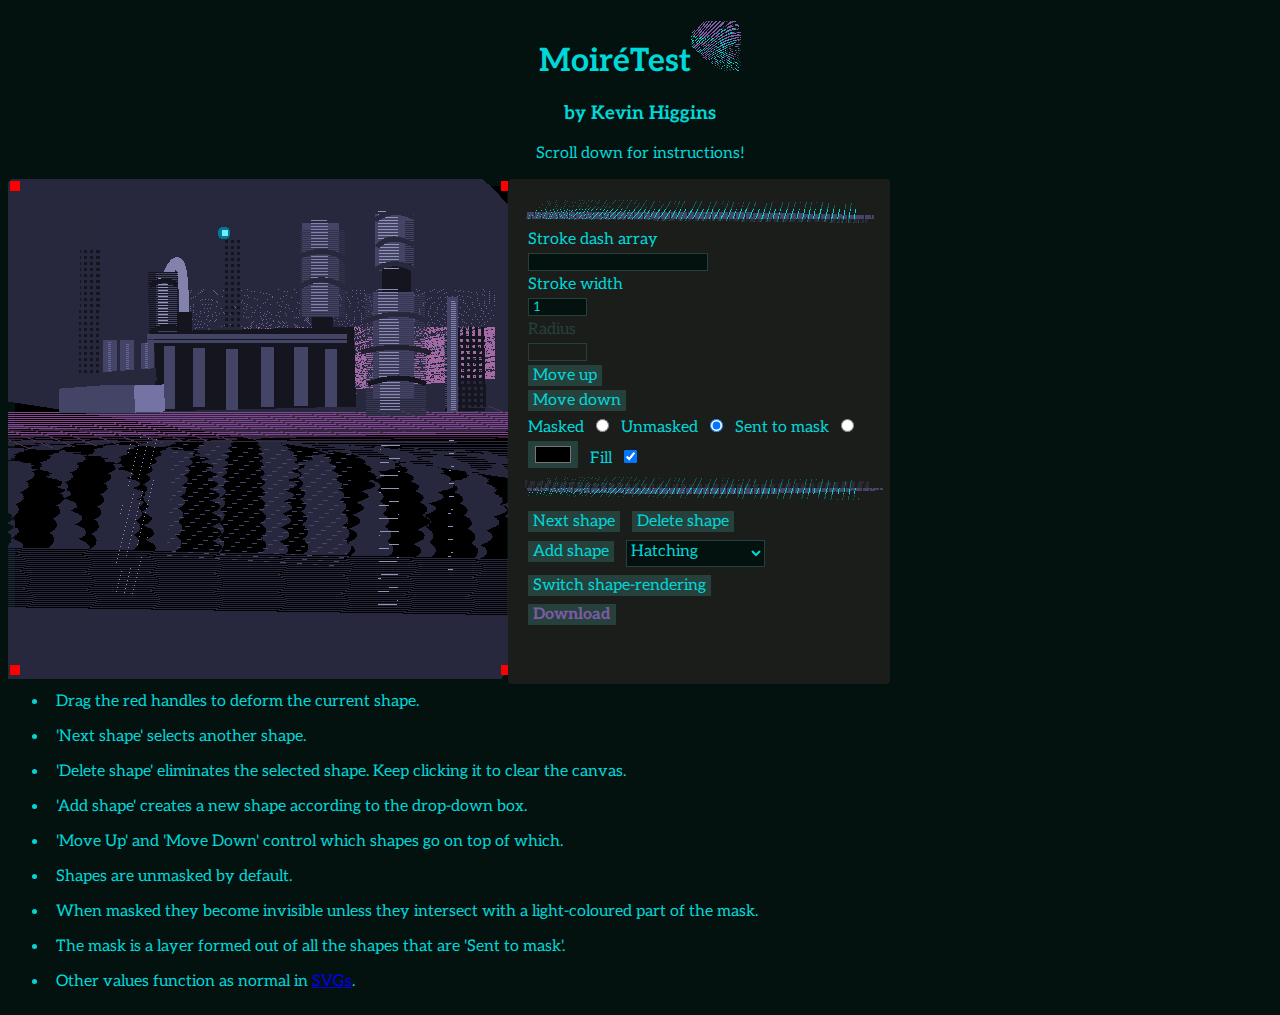
<file: index.html>
<!DOCTYPE HTML>
<head>
	<meta charset="utf-8">
	<title>Hard-pixel SVG</title>
	<link href="https://fonts.googleapis.com/css?family=Aleo:300&display=swap" rel="stylesheet" />
	<link rel="stylesheet" href="css/styles.css" type="text/css" />
	<style></style>
</head>
<body>
	<header>
		<h1>MoiréTest<img style="display: inline;" src="./svg/bullet.svg" /></h1>
		<h3>by Kevin Higgins</h3>
	</header>
	<main class="main-block">
		<p class="pointer">Scroll down for instructions!</p>
		<div class="panels">
			<div class="svg-panel"><svg xmlns="http://www.w3.org/2000/svg"></svg>
			</div>
			<div class="control-panel">
				<!--<h4>Edit selected shape</h4>-->
				<img src="./svg/top.svg" />
				<label for="dash-array-field">Stroke dash array</label>

				<input type="text" value="1,1" id="dash-array-field" /><label for="stroke-width-field">Stroke width</label><input type="number" placeholder="1" max="500" min="0" value="40" id="stroke-width-field" />
				<label id="radius-label" for="radius-field">Radius</label><input id="radius-field" type="number" placeholder="1" max="500" min="0" value="" />
				<input class="moire-button" type="button" value="Move up" id="move-up-button" />
				<input class="moire-button" type="button" value="Move down" id="move-down-button" />
				<label for="masked-button">Masked</label>
				<input class="moire-button-inline" type="radio" name="mask-options" value="masked" id="masked-button" />
				<label for="unmasked-button">Unmasked</label>

				<input class="moire-button-inline" type="radio" name="mask-options" value="unmasked"id="unmasked-button" />
				<label for="sent-to-mask-button">Sent to mask</label>
				<input class="moire-button-inline" type="radio" name="mask-options" value="sent" id="sent-to-mask-button" />

				<input class="moire-button-inline" type="color" value="#ffffff" id="col-button" />
				<label for="fill-button">Fill</label>
				<input class="moire-button-inline" type="checkbox" name="fill" value="filled" id="fill-button" />
				<br>
				<img src="./svg/bot.svg" />

				<input class="moire-button-inline" type="button" value="Next shape" id="next-button" />
				<input class="moire-button-inline" type="button" value="Delete shape" id="delete-button" /><br />	
				
				<input class="moire-button-inline" type="button" value="Add shape" id="add-shape-button" />

				<select id="add-shape-menu" value=" "><option>Hatching</option><option>Rectangle</option><option>Circle</option><option>Quadratic curve</option></select>

				<input class="moire-button" type="button" value="Switch shape-rendering" id="render-button" />
				<input class="moire-button-download" type="button" value="Download" id="dl-button" />
				<a id="concealed-dl-link">Download SVG</a> <!--technique from boomcreeper11 on SO-->
			</div>
			<div class="instructions">
			<ul>
			<li>Drag the red handles to deform the current shape.</li><li>'Next shape' selects another shape.</li><li>'Delete shape' eliminates the selected shape. Keep clicking it to clear the canvas.</li><li>'Add shape' creates a new shape according to the drop-down box.<li>'Move Up' and 'Move Down' control which shapes go on top of which.</li><li>Shapes are unmasked by default.<li> When masked they become invisible unless they intersect with a light-coloured part of the mask.</li><li>The mask is a layer formed out of all the shapes that are 'Sent to mask'.</li><li>Other values function as normal in <a href="https://www.w3schools.com/graphics/svg_intro.asp">SVGs</a>.</li>
		</ul></div>
			
		</div>
	</main>
	<script src="js/moiretest.js">
	</script>
		
</body>
</file>
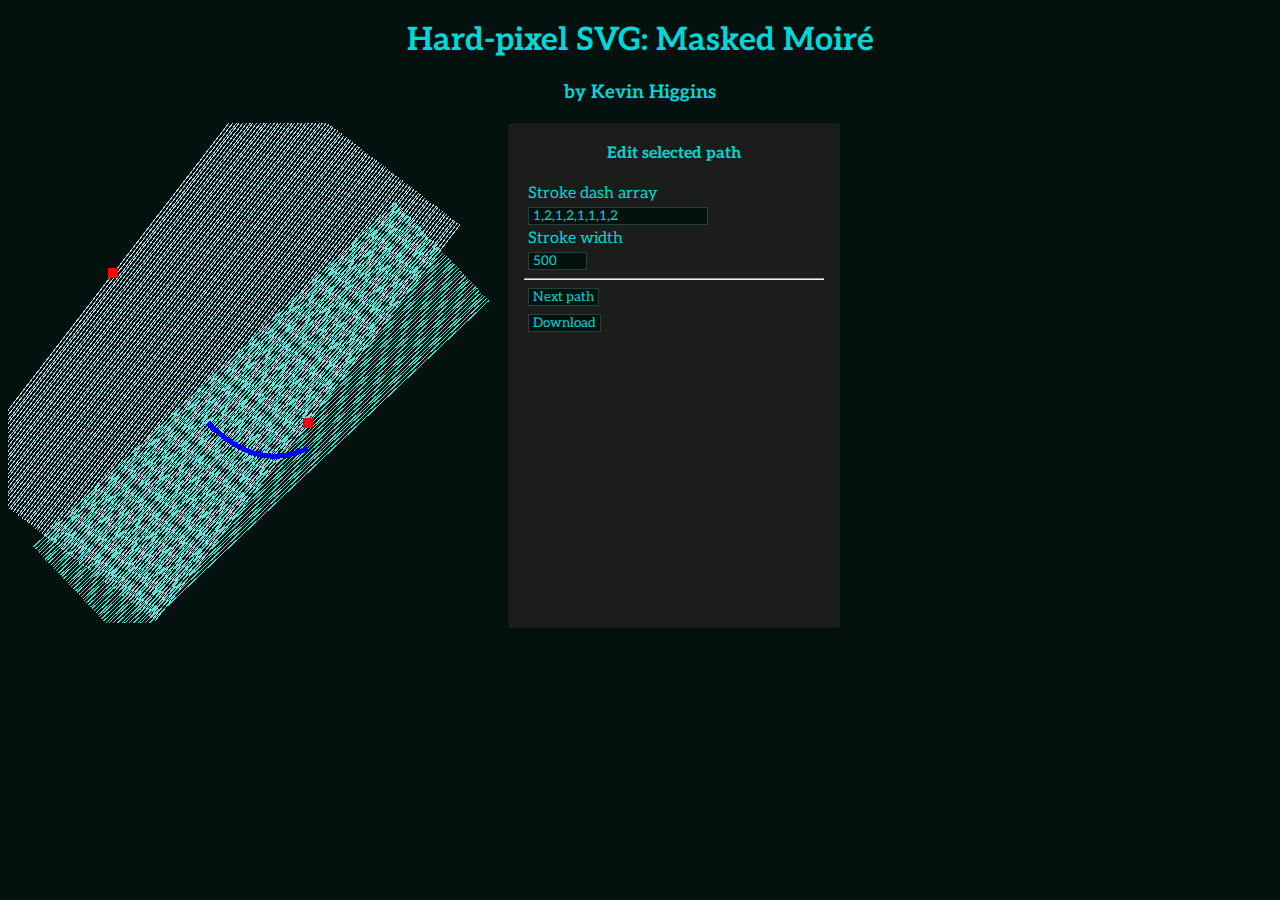
<file: bezier.html>
<!DOCTYPE HTML>
<head>
	<meta charset="utf-8">
	<title>Hard-pixel SVG</title>
	<link href="https://fonts.googleapis.com/css?family=Aleo:300&display=swap" rel="stylesheet" />
	<link rel="stylesheet" href="css/styles.css" type="text/css" />
	<style></style>
</head>
<body>
	<header>
		<h1>Hard-pixel SVG: Masked Moiré</h1>
		<h3>by Kevin Higgins</h3>
	</header>
	<main class="main-block">
		<a id="concealed-dl-link">Download SVG</a> <!--technique from boomcreeper11 on SO-->
		<div class="panels">
			<div class="svg-panel">
				<svg xmlns="http://www.w3.org/2000/svg" id="vector" viewBox="0 0 500 500" height="500" width="500" shape-rendering="crispEdges">

					<line stroke="lightblue" stroke-dasharray="1,2,1,2,1,1,1,2" x1="300" y1="300" stroke-width="500" mask="url(#mask1" x2="105" y2="150"></line><line stroke="turquoise" stroke-dasharray="1,2,1,2,1,1,1,2" x1="300" y1="350" stroke-width="500" mask="url(#mask1" x2="205" y2="250"></line>
					<path d="M 200 300 q 50 50 100 25" stroke="blue" stroke-width="5" fill="none"/>
				</svg>
			</div>

			<div class="control-panel">
				<h4>Edit selected path</h4><label for="dash-array-field">Stroke dash array</label>
				<input type="text" value="1,1" id="dash-array-field" /><label for="stroke-width-field">Stroke width</label><input type="number" placeholder="1" max="500" min="0" value="40" id="stroke-width-field" />
				<hr />

				<input type="button" value="Next path" id="reset-button"></input>
				<input type="button" value="Download" id="dl-button"></input>
			</div>
			
		</div>
	</main>
	<script>
		document.querySelector('#reset-button').addEventListener("click", switchEl);
		document.querySelector('#dl-button').addEventListener("click", downloadSvg);
		document.querySelector('#dash-array-field').addEventListener("input", function() { changeDashArray(this.value) });
		document.querySelector('#stroke-width-field').addEventListener("change", function() { changeStrokeWidth(this.value) });

		var handleSize = 10;
		var svgObject = document.getElementById('vector');
		function downloadSvg() {
			for (i = 0; i < handles.length; i++) {
				svgObject.removeChild(document.querySelector('#handle' + i));
			}
			var svgArray = [];
			svgText = '<svg xmlns="http://www.w3.org/2000/svg" id="vector" viewBox="0 0 500 500" height="500" width="500" shape-rendering="crispEdges">';
			svgText += svgObject.innerHTML + '</svg>';
			svgArray[0] = svgText;
			var blob = new Blob(svgArray, {type: 'text/html'});
			var link = document.querySelector('#concealed-dl-link');
			link.style.display = 'inline';
			link.href = URL.createObjectURL(blob);
			link.download = new Date().toLocaleString() + '.svg';
			resetHandles(shapes[selectedShape]);
		}
		var handles = [];
		var shapes = []; //conceptually inconsistently, this will hold actual line elements (until we generalise to shapes) rather than, as handles does, coords for elements
		var selectedHandle = -1;
		var selectedShape = 0; // there'll always be a shapes selected; start with first member of array selected
		function switchEl(e) {
			for (i = 0; i < handles.length; i++) {
				svgObject.removeChild(document.querySelector('#handle' + i));
			}
			if (selectedShape  < shapes.length - 1) { selectedShape++; } else { selectedShape = 0; }
			resetHandles(shapes[selectedShape]);
			console.log("Shape no.", selectedShape);
			setControls();
		}
		function changeStrokeWidth(val) {
			shapes[selectedShape].setAttributeNS(null, 'stroke-width', val);
		}
		function changeDashArray(val) {
			shapes[selectedShape].setAttributeNS(null, 'stroke-dasharray', val);
		}
		function manifestHandle(x, y) {
			console.log("make");
			var newHandle = document.createElementNS('http://www.w3.org/2000/svg', 'rect');
			newHandle.setAttributeNS(null, 'x', x - handleSize / 2); //handle is around centre point
			newHandle.setAttributeNS(null, 'y', y - handleSize / 2);
			newHandle.setAttributeNS(null, 'width', handleSize);
			newHandle.setAttributeNS(null, 'height', handleSize);
			newHandle.setAttributeNS(null, 'fill', 'red');
			newHandle.setAttributeNS(null, 'class', 'draggable');
			newHandle.setAttributeNS(null, 'id', 'handle' + i);
			newHandle.addEventListener("mousedown", startDragging);
			document.addEventListener("mousemove", drag);
			newHandle.addEventListener("mouseup", endDragging);
			svgObject.appendChild(newHandle);
		}
		function getID(handle) {
			return handle.getAttributeNS(null, 'id').charAt(6);
		}
		function startDragging(e) {
			thisHandle = e.currentTarget;
			selectedHandle = getID(thisHandle);
			grabX = e.offsetX - handles[selectedHandle][0];
			grabY = e.offsetY - handles[selectedHandle][1];
			console.log('Graby' + grabX);
			console.log('Graby' + grabY);
			console.log((handles[selectedHandle][0]) + ' ' + (handles[selectedHandle][1])); 
		}
		function drag(e) {
			if (selectedHandle >= 0) { //drawing the lines is making it hard to mouseup
				newX = e.offsetX - grabX;
				newY = e.offsetY - grabY;
				handles[selectedHandle][0] = newX;
				handles[selectedHandle][1] = newY;
				console.log((handles[selectedHandle][0]) + ' ' + (handles[selectedHandle][1])); 
				handle = document.querySelector('#handle' + selectedHandle);
				handle.setAttributeNS(null, 'x', newX - handleSize / 2); //this should be a method that handles it in one place
				handle.setAttributeNS(null, 'y', newY - handleSize / 2);
				updateShape(shapes[selectedShape], handles[selectedHandle][0], handles[selectedHandle][1], selectedHandle); // on the way to generalising it
				redrawHandles(); // so they'll be displayed on top - quick and dirty fix
			}
		}
		function endDragging(e) {
			selectedHandle = -1;

		}
		function redrawHandles() {
			for (i = 0; i < handles.length; i++) {
				handle = document.querySelector('#handle' + i);
				svgObject.removeChild(handle);
				svgObject.appendChild(handle); //quick fix of order of displaying
			}
		}
		function updateShape(shape, handleX, handleY, handleId) {
			stroke = shape.getAttributeNS(null, 'stroke');
			svgObject.removeChild(shape);
			if (handleId== 0){
			
				shape.setAttributeNS(null, 'x1', handleX);
				shape.setAttributeNS(null, 'y1', handleY);
			}
			else {
				shape.setAttributeNS(null, 'x2',handleX);

				shape.setAttributeNS(null, 'y2', handleY);
			}
			//shape.setAttributeNS(null, 'stroke-width', 500);
			shape.setAttributeNS(null, 'stroke', stroke);
			//shape.setAttributeNS(null, 'stroke-dasharray', '1,2,1,2,1,1,1,2');
			shape.setAttributeNS(null, 'mask', 'url(#mask1');
			svgObject.appendChild(shape);

		}
		function parseShapeData(el) {	// a basic version of what's to come - assume shapes only have an M and a q command, in that order

		}
		function resetHandles(el) { // pass which element you want to handles to control
			console.log(document.querySelector('#handle' + selectedHandle));
			//if (document.querySelector('#handle' + selectedHandle) !== null) { document.removeChild(document.querySelector('#handle' + selectedHandle)); console.log("g"); }
			console.log("reset");
			handles = [];
			for (i = 0; i < 2; i++) {
				pair = [el.getAttributeNS(null, 'x' + (i + 1)), el.getAttributeNS(null, 'y' + (i + 1))];
				handles[i] = pair;
			}
				for (i = 0; i < handles.length; i++) {
					manifestHandle(handles[i][0], handles[i][1]);
				}
		}
		function setControls() {
			console.log("Switching vals");
			document.querySelector('#dash-array-field').value = shapes[selectedShape].getAttributeNS(null, 'stroke-dasharray');
			document.querySelector('#stroke-width-field').value = shapes[selectedShape].getAttributeNS(null, 'stroke-width');
		}
		/*
		for (i = 0; i < 2; i++) {
			var barLine = document.createElementNS('http://www.w3.org/2000/svg', 'line');

			if (i == 1) barLine.setAttributeNS(null, 'stroke', 'turquoise');//'url(#grad2)');
			if (i == 0) barLine.setAttributeNS(null, 'stroke', 'lightblue'); //'url(#grad1)');
			barLine.setAttributeNS(null, 'stroke-dasharray', '1,2,1,2,1,1,1,2');
			shapes[i] = barLine;

			svgObject.appendChild(shapes[i]);
			updateShape(shapes[i], 300, 300 + (i * 50), 0);
			updateShape(shapes[i], 105 + (i * 100), 150 + i * 100, 1);
		}
		*/
		var loadedElements = svgObject.children;
		if (loadedElements.length == 0) {
			console.log("No SVG elements loaded.");
			window.alert("No SVG elements loaded. Stopping script.")
			debugger;
		}
		var j = 0;
		for (i = 0; i < loadedElements.length; i++) {
			if (loadedElements[i].nodeName == 'rect' | loadedElements[i].nodeName == 'line' | loadedElements[i].nodeName == 'path') {
				shapes[j] = loadedElements[i];
				j++;
			}
		}
		console.log(shapes.length, 'elements loaded!');
		setControls();
		resetHandles(shapes[selectedShape]);

	</script>
		
</body>
</file>
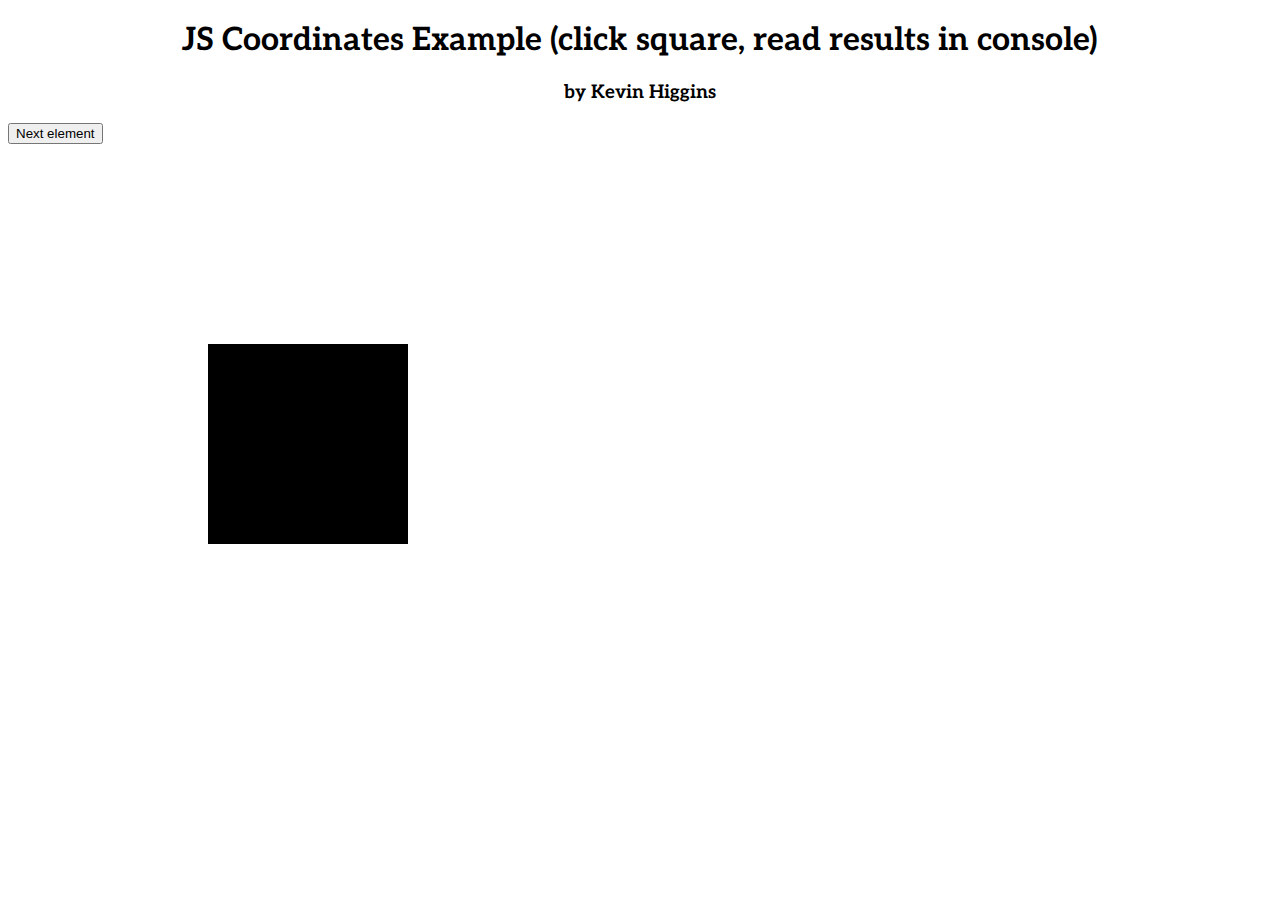
<file: coords-js-svg.html>
<!DOCTYPE HTML>
<head>
	<meta charset="utf-8">
	<title>Moire Test</title>
	<link href="https://fonts.googleapis.com/css?family=Aleo:300&display=swap" rel="stylesheet">
	<style>body {font-family: 'Aleo', serif;} h1 {text-align: center;}h3 {text-align: center;} #circle{filter: brightness(0.5) sepia(1) hue-rotate(-70deg) saturate(5);;}</style>
</head>
<body>
	<h1>JS Coordinates Example (click square, read results in console)</h1>
	<h3>by Kevin Higgins</h3>
	<input type="button" value="Next element" id="next-button"></input>
	<section>
		<svg xmlns="http://www.w3.org/2000/svg" id="vector" viewBox="0 0 400 400" height="400" width="400" shape-rendering="crispEdges">
			<defs>
			</defs>
			
			
		</svg>
	</section>
	<script>
		var r = document.createElementNS('http://www.w3.org/2000/svg', 'rect');
		r.setAttributeNS(null, 'x', 200);
		r.setAttributeNS(null, 'y', 200);
		r.setAttributeNS(null, 'width', 200);
		r.setAttributeNS(null, 'height', 200);
		r.setAttributeNS(null, 'fill', 'black');
		r.setAttributeNS(null, 'stroke', 'black');
		r.addEventListener('mouseup', showCoords);
		svg = document.getElementById('vector');
		svg.appendChild(r);
		function showCoords(e) {
			t = e.currentTarget;
			console.clear();
			console.log('getBoundingClientRect of rect', t.getBoundingClientRect().left, t.getBoundingClientRect().top);
			console.log('getBoundingClientRect of svg', svg.getBoundingClientRect().left, svg.getBoundingClientRect().top);
			console.log('client', e.clientX, e.clientY);
			console.log('page', e.pageX, e.pageY);
			console.log('offset', e.offsetX, e.offsetY);
			console.log('screen', e.screenX, e.screenY);
		}
		/*
		document.querySelector('#next-button').addEventListener("click", switchHandles);
		var svgObject = document.getElementById('vector');
		var handles = [];
		var selectedHandle = -1;
		var paths; // name is provisional - I mean named shapes, paths and lines - TO DO figure out whether shapes for masks are in here
		var selectedPath = 0; // for now we'll always have a path selected, so start on the one at the bottom of the array (this assumes there is one)
		var svgX = svgObject.getBoundingClientRect().left;
		var svgY = svgObject.getBoundingClientRect().top;
		console.log('Y' + svgY);
		var grabX;
		var grabY;
		function switchHandles() { // to select next element (cycle through array of elements), that is, show its handles

		}
		function manifestHandle(x, y) {
			console.log("make");
			size = 10;
			var newHandle = document.createElementNS('http://www.w3.org/2000/svg', 'rect');
			newHandle.setAttributeNS(null, 'x', x - size / 2);
			newHandle.setAttributeNS(null, 'y', y - size / 2);
			newHandle.setAttributeNS(null, 'width', size);
			newHandle.setAttributeNS(null, 'height', size);
			newHandle.setAttributeNS(null, 'fill', 'red');
			newHandle.setAttributeNS(null, 'class', 'draggable');
			newHandle.setAttributeNS(null, 'id', 'handle' + i);
			newHandle.addEventListener("mousedown", startDragging);
			document.addEventListener("mousemove", drag);
			newHandle.addEventListener("mouseup", endDragging);
			svgObject.appendChild(newHandle);
		}
		// get document coordinates of the element
		function getCoords(elem) {
		  let box = elem.getBoundingClientRect();

		  return {
		    top: box.top + window.pageYOffset,
		    left: box.left + window.pageXOffset
		  };
		}
		function getID(handle) {
			return handle.getAttributeNS(null, 'id').charAt(6);
		}
		function startDragging(e) {
			thisHandle = e.currentTarget;
			selectedHandle = getID(thisHandle);
			console.log(getCoords(thisHandle).top, getCoords(thisHandle).left);
			handleXOffset = handles[selectedHandle][0] - e.pageX;
			handleYOffset = handles[selectedHandle][1] - e.pageY + svgY;
			console.log(handleXOffset, handleYOffset);
		}
		function drag(e) {
			if (selectedHandle >= 0) { //drawing the lines is making it hard to mouseup
				handle = document.querySelector('#handle' + selectedHandle);
				// move handle
				svgObject.removeChild(barLine);
				if (selectedHandle == 0) {
					//move x1, y1 of line

				}
				else if (selectedHandle == 1) {
					//move x2, y2 of line
				}
				barLine.setAttributeNS(null, 'stroke-width', 500);
				barLine.setAttributeNS(null, 'stroke', 'white');
				barLine.setAttributeNS(null, 'stroke-dasharray', '1,2,1,2,1,1,1,2');
				svgObject.appendChild(barLine);
			}
		}
		function endDragging(e) {
			selectedHandle = -1;

		}
		function resetHandles() {
			console.log("reset");
			handles = [];
			pair = [300, 300];
			handles[0] = pair;
			pair = [200, 300];
			handles[1] = pair;
			for (i = 0; i < handles.length; i++) {
				manifestHandle(handles[i][0], handles[i][1]);
			}
		}
		console.log(svgObject);
		var svgDefs = svgObject.children[0];
		console.log(svgDefs);
		var barLine = document.createElementNS('http://www.w3.org/2000/svg', 'line');
		barLine.setAttributeNS(null, 'x1', '300');
		barLine.setAttributeNS(null, 'y1', '300');
		barLine.setAttributeNS(null, 'x2', '305');

		barLine.setAttributeNS(null, 'y2', '350');
		barLine.setAttributeNS(null, 'stroke-width', 500);
		barLine.setAttributeNS(null, 'stroke', 'white');
		barLine.setAttributeNS(null, 'stroke-dasharray', '1,2,1,2,1,1,1,2');
		//paths[0] = barLine; // later we'll do setup better - just a provisional test path for now
		svgObject.appendChild(barLine);
		resetHandles(); // set them up
console.log('done');
	*/	
	</script>
		
</body>
</file>
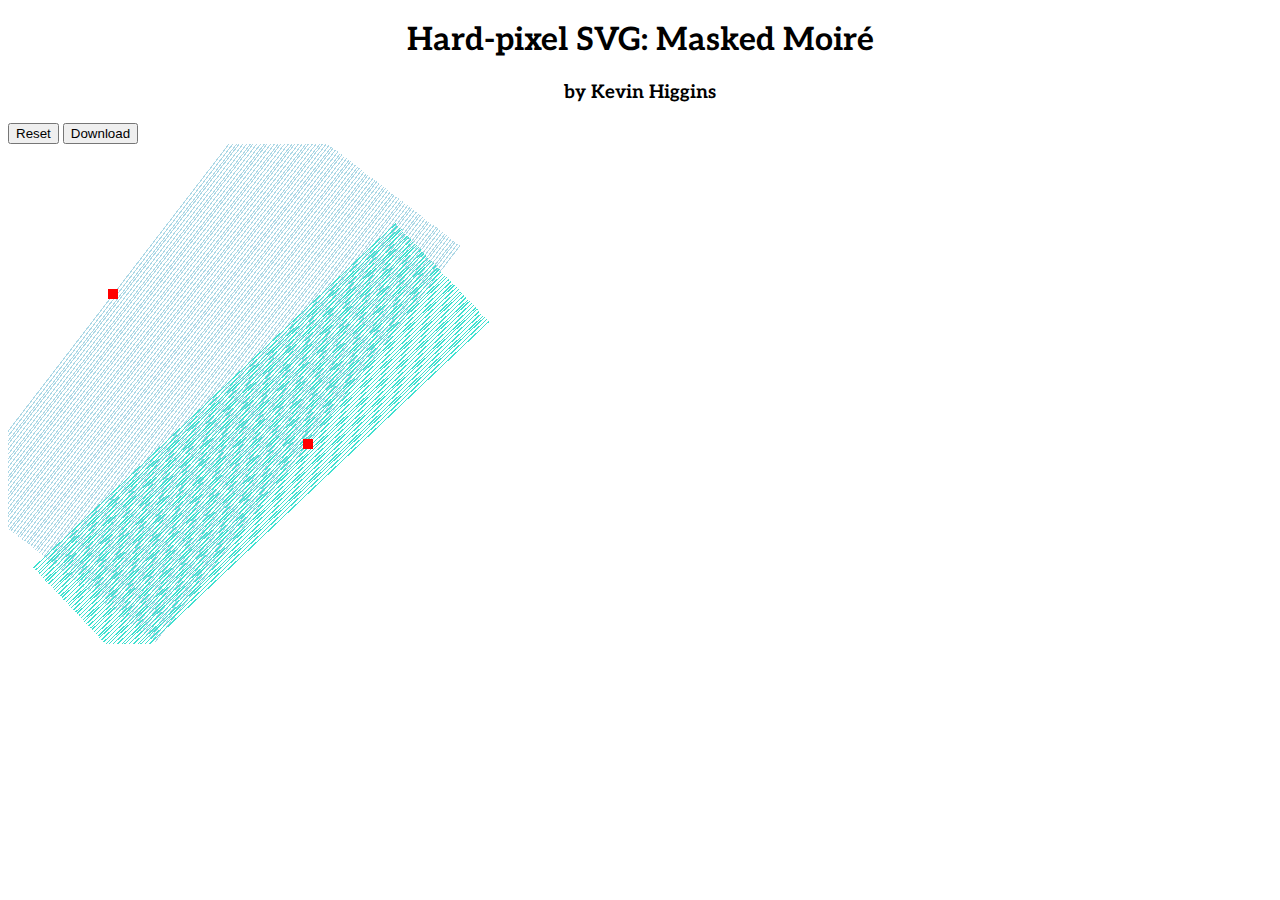
<file: dl.html>
<!DOCTYPE HTML>
<head>
	<meta charset="utf-8">
	<title>Hard-pixel SVG</title>
	<link href="https://fonts.googleapis.com/css?family=Aleo:300&display=swap" rel="stylesheet">
	<style>body {font-family: 'Aleo', serif;} #concealed-dl-link {display: none;} h1 {text-align: center;}h3 {text-align: center;} #circle{filter: brightness(0.5) sepia(1) hue-rotate(-70deg) saturate(5);;}</style>
</head>
<body>
	<h1>Hard-pixel SVG: Masked Moiré</h1>
	<h3>by Kevin Higgins</h3>
	<input type="button" value="Reset" id="reset-button"></input>
	<input type="button" value="Download" id="dl-button"></input>
	<a id="concealed-dl-link">Download SVG</a> <!--technique from boomcreeper11 on SO-->
	<section>
		<svg xmlns="http://www.w3.org/2000/svg" id="vector" viewBox="0 0 500 500" height="500" width="500" shape-rendering="crispEdges">
			<defs>
			</defs>
		</svg>
	</section>
	<script>
		document.querySelector('#reset-button').addEventListener("click", switchEl);
		document.querySelector('#dl-button').addEventListener("click", downloadSvg);

		var handleSize = 10;
		var svgObject = document.getElementById('vector');
		function downloadSvg() {
			for (i = 0; i < handles.length; i++) {
				svgObject.removeChild(document.querySelector('#handle' + i));
			}
			var svgArray = [];
			svgText = '<svg xmlns="http://www.w3.org/2000/svg" id="vector" viewBox="0 0 500 500" height="500" width="500" shape-rendering="crispEdges">';
			svgText += svgObject.innerHTML + '</svg>';
			svgArray[0] = svgText;
			var blob = new Blob(svgArray, {type: 'text/html'});
			var link = document.querySelector('#concealed-dl-link');
			link.style.display = 'inline';
			link.href = URL.createObjectURL(blob);
			link.download = new Date().toLocaleString() + '.svg';
			resetHandles(paths[selectedPath]);
		}
		var handles = [];
		var paths = []; //conceptually inconsistently, this will hold actual line elements (until we generalise to paths) rather than, as handles does, coords for elements
		var selectedHandle = -1;
		var selectedPath = 0; // there'll always be a path selected; start with first member of array selected
		function switchEl(e) {
			for (i = 0; i < handles.length; i++) {
				svgObject.removeChild(document.querySelector('#handle' + i));
			}
			if (selectedPath  < paths.length - 1) { selectedPath++; } else { selectedPath = 0; }
			resetHandles(paths[selectedPath]);
		}
		function manifestHandle(x, y) {
			console.log("make");
			var newHandle = document.createElementNS('http://www.w3.org/2000/svg', 'rect');
			newHandle.setAttributeNS(null, 'x', x - handleSize / 2); //handle is around centre point
			newHandle.setAttributeNS(null, 'y', y - handleSize / 2);
			newHandle.setAttributeNS(null, 'width', handleSize);
			newHandle.setAttributeNS(null, 'height', handleSize);
			newHandle.setAttributeNS(null, 'fill', 'red');
			newHandle.setAttributeNS(null, 'class', 'draggable');
			newHandle.setAttributeNS(null, 'id', 'handle' + i);
			newHandle.addEventListener("mousedown", startDragging);
			document.addEventListener("mousemove", drag);
			newHandle.addEventListener("mouseup", endDragging);
			svgObject.appendChild(newHandle);
		}
		function getID(handle) {
			return handle.getAttributeNS(null, 'id').charAt(6);
		}
		function startDragging(e) {
			thisHandle = e.currentTarget;
			selectedHandle = getID(thisHandle);
			grabX = e.offsetX - handles[selectedHandle][0];
			grabY = e.offsetY - handles[selectedHandle][1];
			console.log('Graby' + grabX);
			console.log('Graby' + grabY);
			console.log((handles[selectedHandle][0]) + ' ' + (handles[selectedHandle][1])); 
		}
		function drag(e) {
			if (selectedHandle >= 0) { //drawing the lines is making it hard to mouseup
				newX = e.offsetX - grabX;
				newY = e.offsetY - grabY;
				handles[selectedHandle][0] = newX;
				handles[selectedHandle][1] = newY;
				console.log((handles[selectedHandle][0]) + ' ' + (handles[selectedHandle][1])); 
				handle = document.querySelector('#handle' + selectedHandle);
				handle.setAttributeNS(null, 'x', newX - handleSize / 2); //this should be a method that handles it in one place
				handle.setAttributeNS(null, 'y', newY - handleSize / 2);
				updatePath(paths[selectedPath], handles[selectedHandle][0], handles[selectedHandle][1], selectedHandle); // on the way to generalising it
				redrawHandles(); // so they'll be displayed on top - quick and dirty fix
			}
		}
		function endDragging(e) {
			selectedHandle = -1;

		}
		function redrawHandles() {
			for (i = 0; i < handles.length; i++) {
				handle = document.querySelector('#handle' + i);
				svgObject.removeChild(handle);
				svgObject.appendChild(handle); //quick fix of order of displaying
			}
		}
		function updatePath(path, handleX, handleY, handleId) {
			stroke = path.getAttributeNS(null, 'stroke');
			svgObject.removeChild(path);
			if (handleId== 0){
			
				path.setAttributeNS(null, 'x1', handleX);
				path.setAttributeNS(null, 'y1', handleY);
			}
			else {
				path.setAttributeNS(null, 'x2',handleX);

				path.setAttributeNS(null, 'y2', handleY);
			}
			path.setAttributeNS(null, 'stroke-width', 500);
			path.setAttributeNS(null, 'stroke', stroke);
			path.setAttributeNS(null, 'stroke-dasharray', '1,2,1,2,1,1,1,2');
			path.setAttributeNS(null, 'mask', 'url(#mask1');
			svgObject.appendChild(path);

		}
		function resetHandles(el) { // pass which element you want to handles to control
			console.log(document.querySelector('#handle' + selectedHandle));
			//if (document.querySelector('#handle' + selectedHandle) !== null) { document.removeChild(document.querySelector('#handle' + selectedHandle)); console.log("g"); }
			console.log("reset");
			handles = [];
			for (i = 0; i < 2; i++) {
				pair = [el.getAttributeNS(null, 'x' + (i + 1)), el.getAttributeNS(null, 'y' + (i + 1))];
				handles[i] = pair;
			}
				for (i = 0; i < handles.length; i++) {
					manifestHandle(handles[i][0], handles[i][1]);
				}
		}
		for (i = 0; i < 2; i++) {
			var barLine = document.createElementNS('http://www.w3.org/2000/svg', 'line');
			/*barLine.setAttributeNS(null, 'x1', 300);
			barLine.setAttributeNS(null, 'y1', 300);
			barLine.setAttributeNS(null, 'x2', 105 + (i * 100));

			barLine.setAttributeNS(null, 'y2', 150 + i * 100);
			barLine.setAttributeNS(null, 'stroke-width', 500);
			*/
			if (i == 1) barLine.setAttributeNS(null, 'stroke', 'turquoise');//'url(#grad2)');
			if (i == 0) barLine.setAttributeNS(null, 'stroke', 'lightblue'); //'url(#grad1)');
			barLine.setAttributeNS(null, 'stroke-dasharray', '1,2,1,2,1,1,1,2');
			paths[i] = barLine;

			svgObject.appendChild(paths[i]);
			updatePath(paths[i], 300, 300 + (i * 50), 0);
			updatePath(paths[i], 105 + (i * 100), 150 + i * 100, 1);
		}
		resetHandles(paths[selectedPath]);

	</script>
		
</body>
</file>
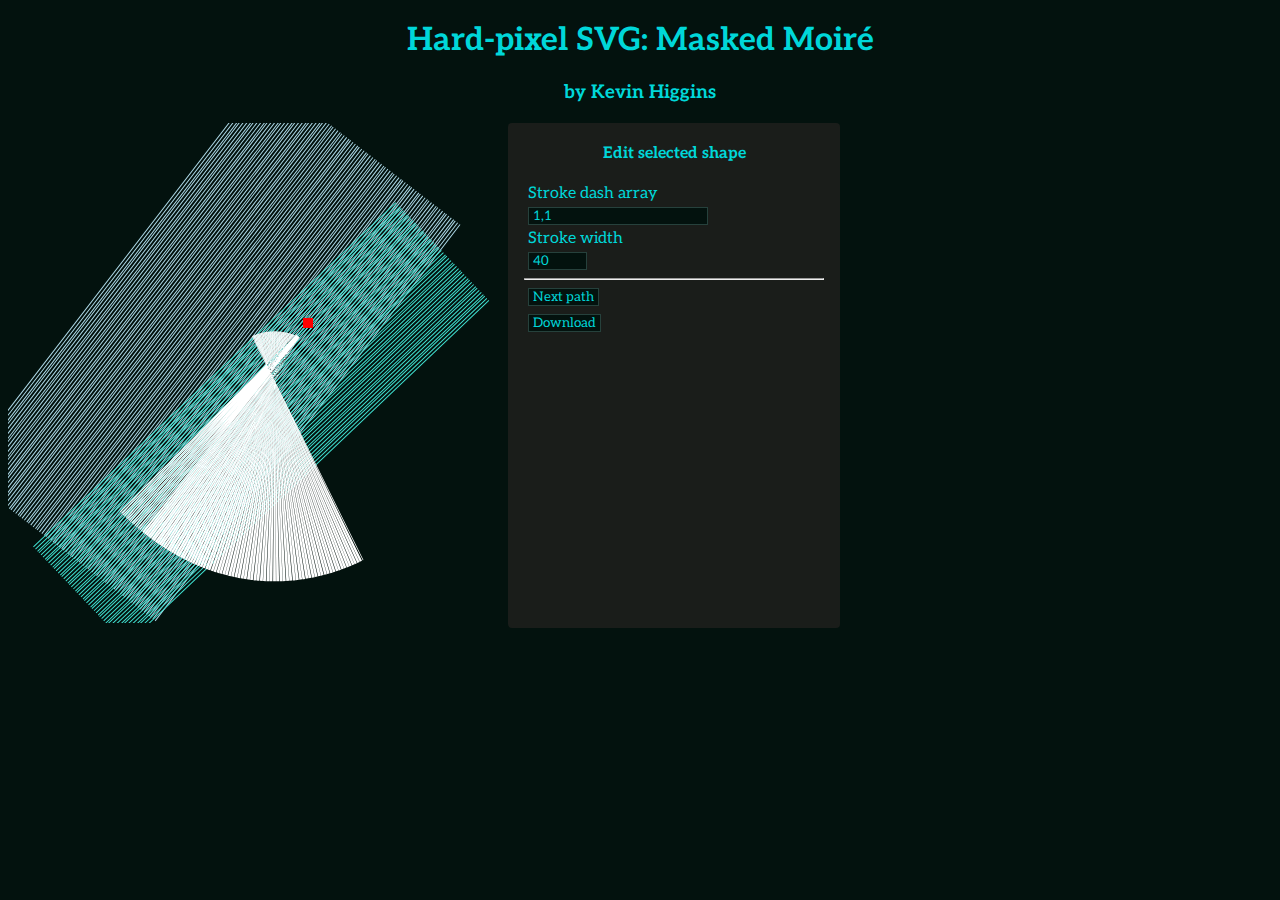
<file: no-xml.html>
<!DOCTYPE HTML>
<head>
	<meta charset="utf-8">
	<title>Hard-pixel SVG</title>
	<link href="https://fonts.googleapis.com/css?family=Aleo:300&display=swap" rel="stylesheet" />
	<link rel="stylesheet" href="css/styles.css" type="text/css" />
	<style></style>
</head>
<body>
	<header>
		<h1>Hard-pixel SVG: Masked Moiré</h1>
		<h3>by Kevin Higgins</h3>
	</header>
	<main class="main-block">
		<a id="concealed-dl-link">Download SVG</a> <!--technique from boomcreeper11 on SO-->
		<div class="panels">
			<div class="svg-panel">
				<svg xmlns="http://www.w3.org/2000/svg" id="vector" viewBox="0 0 500 500" height="500" width="500" shape-rendering="geometricPrecision">
					<defs>
						<radialGradient id="grad1">
							<stop offset="0%" style="stop-color:rgb(255,255,255) stop-opacity:1" />
							<stop offset="100%" style="stop-color:rgb(120,120,160) stop-opacity:1" />
						</radialGradient>
					</defs>
					<circle cx="300" cy="200" r="30" stroke="none" fill="url(#grad1)" />
					<line stroke="lightblue" stroke-dasharray="1,2,1,2,1,1,1,2" x1="300" y1="300" stroke-width="500" mask="url(#mask1" x2="105" y2="150"></line><line stroke="turquoise" stroke-dasharray="1,2,1,2,1,1,1,2" x1="300" y1="350" stroke-width="500" mask="url(#mask1" x2="205" y2="250"></line>
					<path d="M 200 300 q 50 50 100 25" stroke="white" stroke-dasharray="1,.1,1,.2" stroke-width="250" fill="none"/>
				</svg>
			</div>
  <ellipse cx="200" cy="70" rx="85" ry="55" fill="url(#grad1)" />
			<div class="control-panel">
				<h4>Edit selected shape</h4><label for="dash-array-field">Stroke dash array</label>
				<input type="text" value="1,1" id="dash-array-field" /><label for="stroke-width-field">Stroke width</label><input type="number" placeholder="1" max="500" min="0" value="40" id="stroke-width-field" />
				<hr />

				<input type="button" value="Next path" id="reset-button"></input>
				<input type="button" value="Download" id="dl-button"></input>
			</div>
			
		</div>
	</main>
	<script>
		document.querySelector('#reset-button').addEventListener("click", switchEl);
		document.querySelector('#dl-button').addEventListener("click", downloadSvg);
		document.querySelector('#dash-array-field').addEventListener("input", function() { changeDashArray(this.value) });
		document.querySelector('#stroke-width-field').addEventListener("change", function() { changeStrokeWidth(this.value) });

		var handleSize = 10;
		var svgObject = document.getElementById('vector');
		function downloadSvg() {
			for (i = 0; i < handles.length; i++) {
				svgObject.removeChild(document.querySelector('#handle' + i));
			}
			var svgArray = [];
			svgText = '<svg xmlns="http://www.w3.org/2000/svg" id="vector" viewBox="0 0 500 500" height="500" width="500" shape-rendering="crispEdges">';
			svgText += svgObject.innerHTML + '</svg>';
			svgArray[0] = svgText;
			var blob = new Blob(svgArray, {type: 'text/html'});
			var link = document.querySelector('#concealed-dl-link');
			link.style.display = 'inline';
			link.href = URL.createObjectURL(blob);
			link.download = new Date().toLocaleString() + '.svg';
			resetHandles(shapes[selectedShape]);
		}
		var handles = [];
		var shapes = []; //conceptually inconsistently, this will hold actual line elements (until we generalise to shapes) rather than, as handles does, coords for elements
		var selectedHandle = -1;
		var selectedShape = 0; // there'll always be a shapes selected; start with first member of array selected
		function switchEl(e) {
			for (i = 0; i < handles.length; i++) {
				svgObject.removeChild(document.querySelector('#handle' + i));
			}
			if (selectedShape  < shapes.length - 1) { selectedShape++; } else { selectedShape = 0; }
			resetHandles(shapes[selectedShape]);
			console.log("Shape no.", selectedShape);
			setControls();
		}
		function changeStrokeWidth(val) {
			shapes[selectedShape].setAttributeNS(null, 'stroke-width', val);
		}
		function changeDashArray(val) {
			shapes[selectedShape].setAttributeNS(null, 'stroke-dasharray', val);
		}
		function manifestHandle(x, y) {
			console.log("make");
			var newHandle = document.createElementNS('http://www.w3.org/2000/svg', 'rect');
			newHandle.setAttributeNS(null, 'x', x - handleSize / 2); //handle is around centre point
			newHandle.setAttributeNS(null, 'y', y - handleSize / 2);
			newHandle.setAttributeNS(null, 'width', handleSize);
			newHandle.setAttributeNS(null, 'height', handleSize);
			newHandle.setAttributeNS(null, 'fill', 'red');
			newHandle.setAttributeNS(null, 'class', 'draggable');
			newHandle.setAttributeNS(null, 'id', 'handle' + i);
			newHandle.addEventListener("mousedown", startDragging);
			document.addEventListener("mousemove", drag);
			newHandle.addEventListener("mouseup", endDragging);
			svgObject.appendChild(newHandle);
		}
		function getId(handle) {
			return handle.getAttributeNS(null, 'id').charAt(6);
		}
		function startDragging(e) {
			thisHandle = e.currentTarget;
			selectedHandle = getId(thisHandle);
			grabX = e.offsetX - handles[selectedHandle][0];
			grabY = e.offsetY - handles[selectedHandle][1];
			console.log('Graby' + grabX);
			console.log('Graby' + grabY);
			console.log((handles[selectedHandle][0]) + ' ' + (handles[selectedHandle][1])); 
		}
		function drag(e) {
			if (selectedHandle >= 0) { //drawing the lines is making it hard to mouseup
				newX = e.offsetX - grabX;
				newY = e.offsetY - grabY;
				handles[selectedHandle][0] = newX;
				handles[selectedHandle][1] = newY;
				console.log((handles[selectedHandle][0]) + ' ' + (handles[selectedHandle][1])); 
				handle = document.querySelector('#handle' + selectedHandle);
				handle.setAttributeNS(null, 'x', newX - handleSize / 2); //this should be a method that handles it in one place
				handle.setAttributeNS(null, 'y', newY - handleSize / 2);
				updateShape(shapes[selectedShape], selectedHandle); // on the way to generalising it
				redrawHandles(); // so they'll be displayed on top - quick and dirty fix
			}
		}
		function endDragging(e) {
			selectedHandle = -1;

		}
		function redrawHandles() {
			for (i = 0; i < handles.length; i++) {
				handle = document.querySelector('#handle' + i);
				svgObject.removeChild(handle);
				svgObject.appendChild(handle); //quick fix of order of displaying
			}
		}
		function updateShape(shape, handleId) {
			var stroke = shape.getAttributeNS(null, 'stroke');
			//svgObject.removeChild(shape);
			if (shape.nodeName == 'line') {
				handleX = handles[handleId][0];
				handleY = handles[handleId][1];
				if (handleId== 0){
				
					shape.setAttributeNS(null, 'x1', handleX);
					shape.setAttributeNS(null, 'y1', handleY);
				}
				else {
					shape.setAttributeNS(null, 'x2',handleX);

					shape.setAttributeNS(null, 'y2', handleY);
				}
			}
			else if (shape.nodeName =='circle') { //leave r for a second
				shape.setAttributeNS(null, 'cx', handles[0][0]);
				shape.setAttributeNS(null, 'cy', handles[0][1]);
			}
			else if (shape.nodeName == 'path') { //FIXME again the assumption that all paths will have data of form M x y q x y x y
				var startX = Number(handles[0][0]);
				var startY = Number(handles[0][1]);
				var data = 'M ' + startX + ' ' + startY + ' q ' + (handles[1][0] - startX) + ' ' + (handles[1][1] - startY) + ' ' + (handles[2][0]- startX) + ' ' + (handles[2][1] - startY);
				console.log(data);
				shape.setAttributeNS(null, 'd', data);

			}
			//shape.setAttributeNS(null, 'stroke-width', 500);
			shape.setAttributeNS(null, 'stroke', stroke);
			//shape.setAttributeNS(null, 'stroke-dasharray', '1,2,1,2,1,1,1,2');
			//shape.setAttributeNS(null, 'mask', 'url(#mask1'); //overall mask for all shapes
			//svgObject.appendChild(shape);

		}
		function getPathCoords(el) {	// a basic version of what's to come - assume paths only have an M and a q command, in that order
			var data = el.getAttributeNS(null, 'd');
			var parts = [];
			pairs = [];
			parts = data.split(' ');
			if (parts.length > 8 || parts[0] !== 'M' || parts[3] !== 'q') { window.alert('Full data string parsing for path elements not implemented yet!'); debugger; }
			// FIXME MASSIVE ASSUMPTIONS BELOW - implement actual parsing!
			startX = Number(parts[1]);
			startY = Number(parts[2]);
			pairs[0]= [startX, startY];
			handles[0] = [startX, startY];
			pairs[1] = [Number(parts[4]) + startX, Number(parts[5]) + startY];
			pairs[2] = [Number(parts[6]) + startX, Number(parts[7]) + startY];
			return pairs;
		}
		function resetHandles(el) { // pass which element you want to handles to control
			console.log("reset");
			handles = [];
			
			if (el.nodeName == 'path') {
				handles = getPathCoords(el);
			}
			else if (el.nodeName == 'line') {
				for (i = 0; i < 2; i++) {
					handles.push([el.getAttributeNS(null, 'x' + (i + 1)), el.getAttributeNS(null, 'y' + (i + 1))]);
				}

			}
			else if (el.nodeName =='circle') {
				handles.push([el.getAttributeNS(null, 'cx'), el.getAttributeNS(null, 'cy')]);
			}
			for (i = 0; i < handles.length; i++) {
				manifestHandle(handles[i][0], handles[i][1]);
			}
		}
		function setControls() {
			console.log("Switching vals");
			document.querySelector('#dash-array-field').value = shapes[selectedShape].getAttributeNS(null, 'stroke-dasharray');
			document.querySelector('#stroke-width-field').value = shapes[selectedShape].getAttributeNS(null, 'stroke-width');
		}
	
		var loadedElements = svgObject.children;
		if (loadedElements.length == 0) {
			console.log("No SVG elements loaded.");
			window.alert("No SVG elements loaded. Stopping script.")
			debugger;
		}
		var j = 0;
		for (i = 0; i < loadedElements.length; i++) {
			if (loadedElements[i].nodeName == 'circle' |loadedElements[i].nodeName == 'rect' | loadedElements[i].nodeName == 'line' | loadedElements[i].nodeName == 'path') {
				shapes[j] = loadedElements[i];
				j++;
			}
		}
		console.log(shapes.length, 'elements loaded!');
		setControls();
		resetHandles(shapes[selectedShape]);

	</script>
		
</body>
</file>
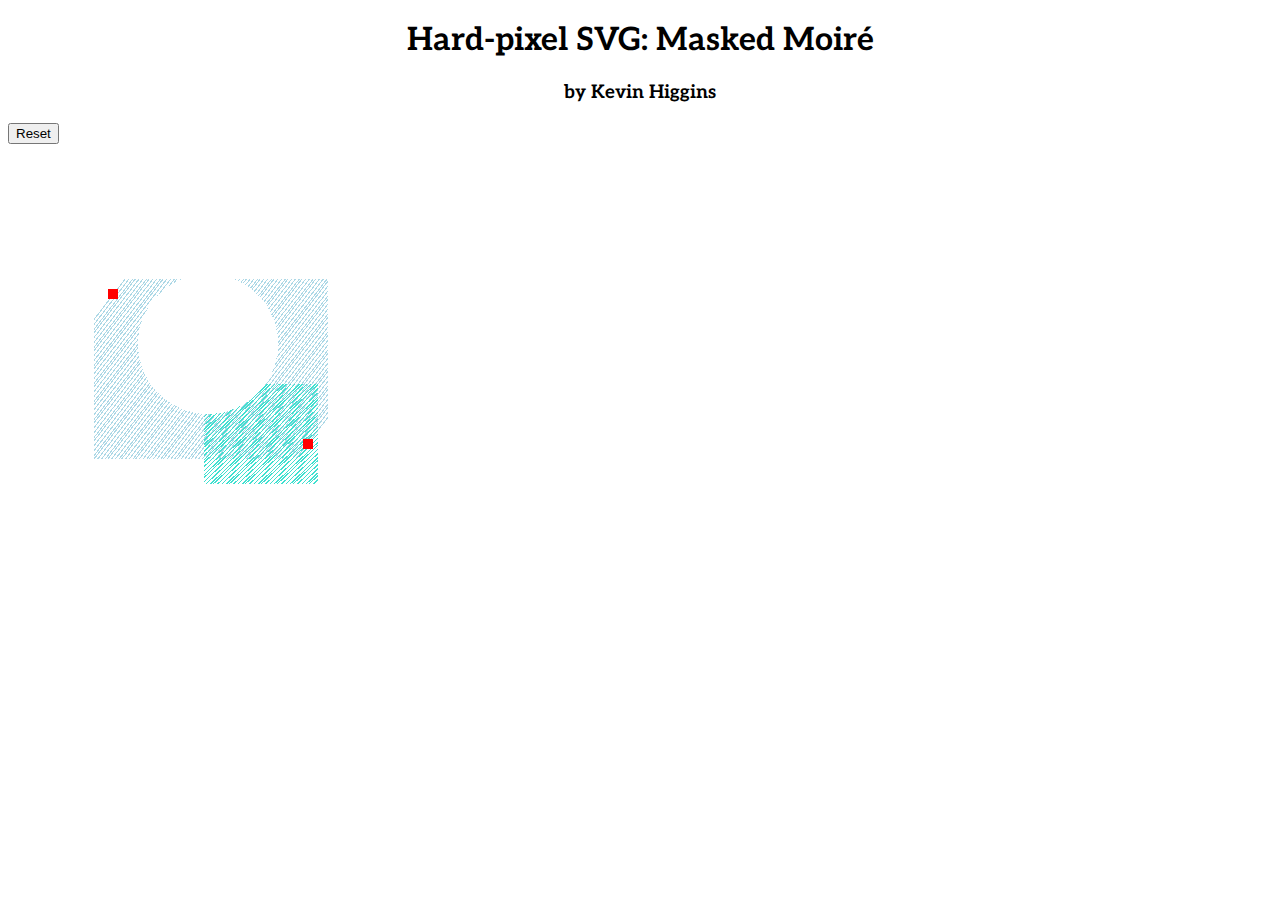
<file: sky.html>
<!DOCTYPE HTML>
<head>
	<meta charset="utf-8">
	<title>Hard-pixel SVG</title>
	<link href="https://fonts.googleapis.com/css?family=Aleo:300&display=swap" rel="stylesheet">
	<style>body {font-family: 'Aleo', serif;} h1 {text-align: center;}h3 {text-align: center;} #circle{filter: brightness(0.5) sepia(1) hue-rotate(-70deg) saturate(5);;}</style>
</head>
<body>
	<h1>Hard-pixel SVG: Masked Moiré</h1>
	<h3>by Kevin Higgins</h3>
	<input type="button" value="Reset" id="reset-button"></input>
	<section>
		<svg xmlns="http://www.w3.org/2000/svg" id="vector" viewBox="0 0 500 500" height="500" width="500" id="inline-svg" shape-rendering="crispEdges">
			<defs>
				<mask id="mask1">
					<rect x="40" y="40" width="320" height="320" fill="white" stroke="black" stroke-width="40" />
					<circle cx="200" cy="200" r="70" fill="black" />
				</mask>
				<linearGradient id="grad1" x1="0%" y1="0%" x2="0%" y2="100%">
					<stop offset="0%" style="stop-color:rgb(255,255,0);stop-opacity:1" />
		   			<stop offset="100%" style="stop-color:rgb(255,0,0);stop-opacity:1" />
		   		</linearGradient>
		   		<linearGradient id="grad2" x1="0%" y1="100%" x2="100%" y2="0%">
					<stop offset="0%" style="stop-color:rgb(255,255,0);stop-opacity:1" />
		   			<stop offset="100%" style="stop-color:rgb(255,0,0);stop-opacity:1" />
		   		</linearGradient>
			</defs>
		</svg>
	</section>
	<script>
		document.querySelector('#reset-button').addEventListener("click", switchEl);
		var handleSize = 10;
		var svgObject = document.getElementById('vector');
		var handles = [];
		var paths = []; //conceptually inconsistently, this will hold actual line elements (until we generalise to paths) rather than, as handles does, coords for elements
		var selectedHandle = -1;
		var selectedPath = 0; // there'll always be a path selected; start with first member of array selected
		function switchEl(e) {
			for (i = 0; i < handles.length; i++) {
				svgObject.removeChild(document.querySelector('#handle' + i));
			}
			if (selectedPath  < paths.length - 1) { selectedPath++; } else { selectedPath = 0; }
			resetHandles(paths[selectedPath]);
		}
		function manifestHandle(x, y) {
			console.log("make");
			var newHandle = document.createElementNS('http://www.w3.org/2000/svg', 'rect');
			newHandle.setAttributeNS(null, 'x', x - handleSize / 2); //handle is around centre point
			newHandle.setAttributeNS(null, 'y', y - handleSize / 2);
			newHandle.setAttributeNS(null, 'width', handleSize);
			newHandle.setAttributeNS(null, 'height', handleSize);
			newHandle.setAttributeNS(null, 'fill', 'red');
			newHandle.setAttributeNS(null, 'class', 'draggable');
			newHandle.setAttributeNS(null, 'id', 'handle' + i);
			newHandle.addEventListener("mousedown", startDragging);
			document.addEventListener("mousemove", drag);
			newHandle.addEventListener("mouseup", endDragging);
			svgObject.appendChild(newHandle);
		}
		function getID(handle) {
			return handle.getAttributeNS(null, 'id').charAt(6);
		}
		function startDragging(e) {
			thisHandle = e.currentTarget;
			selectedHandle = getID(thisHandle);
			grabX = e.offsetX - handles[selectedHandle][0];
			grabY = e.offsetY - handles[selectedHandle][1];
			console.log('Graby' + grabX);
			console.log('Graby' + grabY);
			console.log((handles[selectedHandle][0]) + ' ' + (handles[selectedHandle][1])); 
		}
		function drag(e) {
			if (selectedHandle >= 0) { //drawing the lines is making it hard to mouseup
				newX = e.offsetX - grabX;
				newY = e.offsetY - grabY;
				handles[selectedHandle][0] = newX;
				handles[selectedHandle][1] = newY;
				console.log((handles[selectedHandle][0]) + ' ' + (handles[selectedHandle][1])); 
				handle = document.querySelector('#handle' + selectedHandle);
				handle.setAttributeNS(null, 'x', newX - handleSize / 2); //this should be a method that handles it in one place
				handle.setAttributeNS(null, 'y', newY - handleSize / 2);
				updatePath(paths[selectedPath], handles[selectedHandle][0], handles[selectedHandle][1], selectedHandle); // on the way to generalising it
				redrawHandles(); // so they'll be displayed on top - quick and dirty fix
			}
		}
		function endDragging(e) {
			selectedHandle = -1;

		}
		function redrawHandles() {
			for (i = 0; i < handles.length; i++) {
				handle = document.querySelector('#handle' + i);
				svgObject.removeChild(handle);
				svgObject.appendChild(handle); //quick fix of order of displaying
			}
		}
		function updatePath(path, handleX, handleY, handleId) {
			stroke = path.getAttributeNS(null, 'stroke');
			svgObject.removeChild(path);
			if (handleId== 0){
			
				path.setAttributeNS(null, 'x1', handleX);
				path.setAttributeNS(null, 'y1', handleY);
			}
			else {
				path.setAttributeNS(null, 'x2',handleX);

				path.setAttributeNS(null, 'y2', handleY);
			}
			path.setAttributeNS(null, 'stroke-width', 500);
			path.setAttributeNS(null, 'stroke', stroke);
			path.setAttributeNS(null, 'stroke-dasharray', '1,2,1,2,1,1,1,2');
			path.setAttributeNS(null, 'mask', 'url(#mask1');
			svgObject.appendChild(path);

		}
		function resetHandles(el) { // pass which element you want to handles to control
			console.log(document.querySelector('#handle' + selectedHandle));
			//if (document.querySelector('#handle' + selectedHandle) !== null) { document.removeChild(document.querySelector('#handle' + selectedHandle)); console.log("g"); }
			console.log("reset");
			handles = [];
			for (i = 0; i < 2; i++) {
				pair = [el.getAttributeNS(null, 'x' + (i + 1)), el.getAttributeNS(null, 'y' + (i + 1))];
				handles[i] = pair;
			}
				for (i = 0; i < handles.length; i++) {
					manifestHandle(handles[i][0], handles[i][1]);
				}
		}
		for (i = 0; i < 2; i++) {
			var barLine = document.createElementNS('http://www.w3.org/2000/svg', 'line');
			/*barLine.setAttributeNS(null, 'x1', 300);
			barLine.setAttributeNS(null, 'y1', 300);
			barLine.setAttributeNS(null, 'x2', 105 + (i * 100));

			barLine.setAttributeNS(null, 'y2', 150 + i * 100);
			barLine.setAttributeNS(null, 'stroke-width', 500);
			*/
			if (i == 1) barLine.setAttributeNS(null, 'stroke', 'turquoise');//'url(#grad2)');
			if (i == 0) barLine.setAttributeNS(null, 'stroke', 'lightblue'); //'url(#grad1)');
			barLine.setAttributeNS(null, 'stroke-dasharray', '1,2,1,2,1,1,1,2');
			paths[i] = barLine;

			svgObject.appendChild(paths[i]);
			updatePath(paths[i], 300, 300 + (i * 50), 0);
			updatePath(paths[i], 105 + (i * 100), 150 + i * 100, 1);
		}
		resetHandles(paths[selectedPath]);

	</script>
		
</body>
</file>
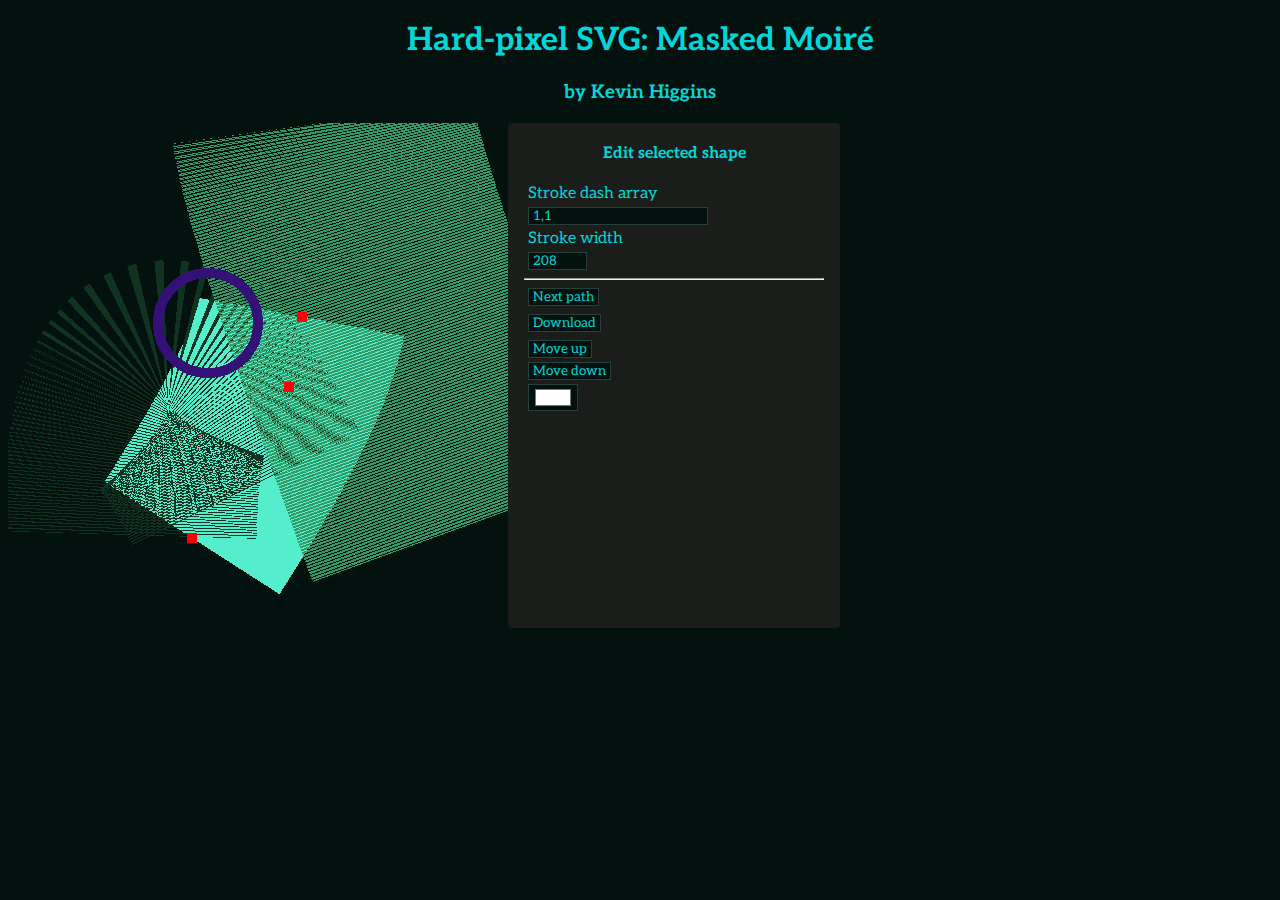
<file: test-no-xml.html>
<!DOCTYPE HTML>
<head>
	<meta charset="utf-8">
	<title>Hard-pixel SVG</title>
	<link href="https://fonts.googleapis.com/css?family=Aleo:300&display=swap" rel="stylesheet" />
	<link rel="stylesheet" href="css/styles.css" type="text/css" />
	<style></style>
</head>
<body>
	<header>
		<h1>Hard-pixel SVG: Masked Moiré</h1>
		<h3>by Kevin Higgins</h3>
	</header>
	<main class="main-block">
		<a id="concealed-dl-link">Download SVG</a> <!--technique from boomcreeper11 on SO-->
		<div class="panels">
			<div class="svg-panel"><svg xmlns="http://www.w3.org/2000/svg" id="vector" viewBox="0 0 500 500" height="500" width="500" shape-rendering="crispEdges"><path d="M 294 194 q -13 70 -110 221" stroke="#55EECC" stroke-width="208" fill="none"></path><path d="M 121 412 q 8 -270 118 -45" stroke="#113322" stroke-dasharray=".5,2,.5,0" stroke-width="255" fill="none"></path><path d="M 447 407 q -122 -334 -132 -407" stroke="#339966" stroke-dasharray="1,1,1,0" stroke-width="303" fill="none"></path><circle cx="200" cy="200" stroke-width="10" stroke="#331177" fill="none" r="50"></circle></svg>
			</div>
			<div class="control-panel">
				<h4>Edit selected shape</h4><label for="dash-array-field">Stroke dash array</label>
				<input type="text" value="1,1" id="dash-array-field" /><label for="stroke-width-field">Stroke width</label><input type="number" placeholder="1" max="500" min="0" value="40" id="stroke-width-field" />
				<hr />

				<input type="button" value="Next path" id="reset-button"></input>
				<input type="button" value="Download" id="dl-button"></input>
				<input type="button" value="Move up" id="move-up-button"></input>
				<input type="button" value="Move down" id="move-down-button"></input>
				<input type="color" value="#ffffff" id="col-button"></input>
			</div>
			
		</div>
	</main>
	<script>
		document.querySelector('#move-up-button').addEventListener("click", function() {move(1); });
		document.querySelector('#move-down-button').addEventListener("click", function() {move(-1); });
		document.querySelector('#reset-button').addEventListener("click", switchEl);
		document.querySelector('#dl-button').addEventListener("click", downloadSvg);
		document.querySelector('#concealed-dl-link').addEventListener("click", function() { this.style.display = "none"; })
		document.querySelector('#dash-array-field').addEventListener("input", function() { changeDashArray(this.value) });
		document.querySelector('#stroke-width-field').addEventListener("change", function() { changeStrokeWidth(this.value) });
		document.querySelector('#col-button').addEventListener("change", function() { changeColour(this.value) });
		var dragged = false;
		var xhttp = new XMLHttpRequest();
		var handleSize = 10;
		var dragUpdates = 0;
		var handles = [];
		var timeLastDragged= new Date();
		var shapes = []; //conceptually inconsistently, this will hold actual line elements (until we generalise to shapes) rather than, as handles does, coords for elements
		var selectedHandle = -1;
		var selectedShape = 0; // there'll always be a shapes selected; start with first member of array selected
		var svgObject;
		function move(amount) {
			if (amount == 0) return;
			var newPos = selectedShape + amount;
			if (newPos > shapes.length - 1) {
				newPos = shapes.length - 1;
			}
			else if (newPos < 0) {
				newPos = 0;
			}
			var increment = amount / Math.abs(amount); //find out which way to move, i.e. increment 1 or -1, in case amount was larger than 1 or less than -1
			console.log(increment);
			for (i = 0; i < (Math.abs(selectedShape - newPos)); i++) { //the selected shape moves along by 1 or -1, swapping with the shape in its target position, till it reaches newPos
				tempShape = shapes[selectedShape];
				shapes[selectedShape] = shapes[selectedShape + increment];
				shapes[selectedShape + increment] = tempShape;
				selectedShape = selectedShape + increment;
			}
			console.log("Position now " + selectedShape);
			while (svgObject.firstChild) {
				svgObject.removeChild(svgObject.lastChild);
			}
			for (i = 0; i < shapes.length; i++) {
				svgObject.appendChild(shapes[i]);
			}
			resetHandles(shapes[selectedShape]);

		}
		function copySvgAttr(orig, copy, attr) {
			//console.log(copy, orig, attr);
			copy.setAttributeNS(null, attr, orig.getAttributeNS(null, attr));
		}
		function setupSvg() {
			svgFrame = document.querySelector(".svg-panel");
			svgObject = svgFrame.firstChild;
			var loadedElements = svgObject.children;
			if (loadedElements.length == 0) {
				console.log("No SVG elements loaded.");
				window.alert("No SVG elements loaded. Stopping script.")
				debugger;
			}
			var j = 0;
			for (i = 0; i < loadedElements.length; i++) {
				if (loadedElements[i].nodeName == 'circle' |loadedElements[i].nodeName == 'rect' | loadedElements[i].nodeName == 'line' | loadedElements[i].nodeName == 'path') {
					shapes[j] = loadedElements[i];
					j++;
				}
			}
			setControls();
			resetHandles(shapes[selectedShape]);
	    }
	    

		//var svgObject = document.getElementById('vector');
		function downloadSvg() {
			for (i = 0; i < handles.length; i++) {
				svgObject.removeChild(document.querySelector('#handle' + i));
				console.log("removed handles");
			}
			var svgArray = [];
			svgText = '<svg xmlns="http://www.w3.org/2000/svg" id="vector" viewBox="0 0 500 500" height="500" width="500" shape-rendering="crispEdges">';
			svgText += svgObject.innerHTML + '</svg>';
			svgArray[0] = svgText;
			var blob = new Blob(svgArray, {type: 'text/html'});
			var link = document.querySelector('#concealed-dl-link');
			link.style.display = 'inline';
			link.href = URL.createObjectURL(blob);
			link.download = new Date().toLocaleString() + '.svg';
			resetHandles(shapes[selectedShape]);
		}
		function standardiseColour(str){ //Thanks to JayB on SO
		    var ctx = document.createElement("canvas").getContext("2d");
		    ctx.fillStyle = str;
		    return ctx.fillStyle;
		}
		function switchEl(e) {
			for (i = 0; i < handles.length; i++) {
				console.log(i);
				console.log(svgObject);
				console.log(svgObject.querySelector('#handle' + i));
				svgObject.removeChild(svgObject.querySelector('#handle' + i));
			}
			if (selectedShape  < shapes.length - 1) { selectedShape++; } else { selectedShape = 0; }
			document.querySelector("#col-button").value = standardiseColour(shapes[selectedShape].getAttributeNS(null, "stroke"));
			resetHandles(shapes[selectedShape]);
			console.log("Shape no.", selectedShape);
			setControls();
		}
		function changeStrokeWidth(val) {
			shapes[selectedShape].setAttributeNS(null, 'stroke-width', val);
		}
		function changeColour(val) {
			shapes[selectedShape].setAttributeNS(null, 'stroke', val);
		}
		function changeDashArray(val) {
			shapes[selectedShape].setAttributeNS(null, 'stroke-dasharray', val);
		}
		function manifestHandle(x, y) {
			console.log("make");
			var newHandle = document.createElementNS('http://www.w3.org/2000/svg', 'rect');
			newHandle.setAttributeNS(null, 'x', x - handleSize / 2); //handle is around centre point
			newHandle.setAttributeNS(null, 'y', y - handleSize / 2);
			newHandle.setAttributeNS(null, 'width', handleSize);
			newHandle.setAttributeNS(null, 'height', handleSize);
			newHandle.setAttributeNS(null, 'fill', 'red');
			newHandle.setAttributeNS(null, 'class', 'draggable');
			newHandle.setAttributeNS(null, 'id', 'handle' + i);
			newHandle.addEventListener("mousedown", startDragging);
			document.addEventListener("mousemove", drag);
			newHandle.addEventListener("mouseup", endDragging);
			console.log("hwre is it??" + newHandle.getAttributeNS(null, 'id') + x + y);
			svgObject.appendChild(newHandle);
		}
		function getId(handle) {
			return handle.getAttributeNS(null, 'id').charAt(6);
		}
		function startDragging(e) {
			console.log("boom");
			thisHandle = e.currentTarget;
			selectedHandle = getId(thisHandle);
			grabX = e.offsetX - handles[selectedHandle][0];
			grabY = e.offsetY - handles[selectedHandle][1];
			console.log('Graby' + grabX);
			console.log('Graby' + grabY);
			console.log((handles[selectedHandle][0]) + ' ' + (handles[selectedHandle][1])); 
		}
		function drag(e) {
			if (selectedHandle >= 0) { //drawing the lines is making it hard to mouseup
				newX = e.offsetX - grabX;
				newY = e.offsetY - grabY;
				if (handles[selectedHandle][0] != newX || handles[selectedHandle][1] != newY) {
					handles[selectedHandle][0] = newX;
					handles[selectedHandle][1] = newY;
					console.log((handles[selectedHandle][0]) + ' ' + (handles[selectedHandle][1])); 
					handle = document.querySelector('#handle' + selectedHandle);
					handle.setAttributeNS(null, 'x', newX - handleSize / 2); //this should be a method that handles it in one place
					handle.setAttributeNS(null, 'y', newY - handleSize / 2);
					timeLastDragged = new Date();
					console.log(timeLastDragged);
					redrawHandles(); // so they'll be displayed on top - quick and dirty fix
					dragged = true;
				}
				else {
					dragged = false;
				}

			}
		}
		function endDragging(e) {
			selectedHandle = -1;
			dragged = false;

		}
		function redrawHandles() {
			for (i = 0; i < handles.length; i++) {
				handle = svgObject.querySelector('#handle' + i);
				svgObject.removeChild(handle);
				svgObject.appendChild(handle); //quick fix of order of displaying
			}
		}
		function updateShape(shape, handleId) {
			//dragUpdates += 1;
			//console.log("Update " + dragUpdates);
			var stroke = shape.getAttributeNS(null, 'stroke');
			
			if (shape.nodeName == 'line') {
				handleX = handles[handleId][0];
				handleY = handles[handleId][1];
				if (handleId== 0){
				
					shape.setAttributeNS(null, 'x1', handleX);
					shape.setAttributeNS(null, 'y1', handleY);
				}
				else {
					shape.setAttributeNS(null, 'x2',handleX);

					shape.setAttributeNS(null, 'y2', handleY);
				}
			}
			else if (shape.nodeName =='circle') { //leave r for a second
				shape.setAttributeNS(null, 'cx', handles[0][0]);
				shape.setAttributeNS(null, 'cy', handles[0][1]);
			}
			else if (shape.nodeName == 'path') { //FIXME again the assumption that all paths will have data of form M x y q x y x y
				var startX = Number(handles[0][0]);
				var startY = Number(handles[0][1]);
				var data = 'M ' + startX + ' ' + startY + ' q ' + (handles[1][0] - startX) + ' ' + (handles[1][1] - startY) + ' ' + (handles[2][0]- startX) + ' ' + (handles[2][1] - startY);
				console.log(data);
				shape.setAttributeNS(null, 'd', data);

			}
			//shape.setAttributeNS(null, 'stroke-width', 500);
			shape.setAttributeNS(null, 'stroke', stroke);
			//shape.setAttributeNS(null, 'stroke-dasharray', '1,2,1,2,1,1,1,2');
			//shape.setAttributeNS(null, 'mask', 'url(#mask1'); //overall mask for all shapes
			

		}
		function getPathCoords(el) {	// a basic version of what's to come - assume paths only have an M and a q command, in that order
			console.log("getting corods?");
			var data = el.getAttributeNS(null, 'd');
			var parts = [];
			pairs = [];
			parts = data.split(' ');
			if (parts.length > 8 || parts[0] !== 'M' || parts[3] !== 'q') { window.alert('Full data string parsing for path elements not implemented yet!'); debugger; }
			// FIXME MASSIVE ASSUMPTIONS BELOW - implement actual parsing!
			startX = Number(parts[1]);
			startY = Number(parts[2]);
			pairs[0]= [startX, startY];
			handles[0] = [startX, startY];
			pairs[1] = [Number(parts[4]) + startX, Number(parts[5]) + startY];
			pairs[2] = [Number(parts[6]) + startX, Number(parts[7]) + startY];
			
			return pairs;
		}
		function resetHandles(el) { // pass which element you want to handles to control
			console.log("reset, called with " + el.nodeName);
			handles = [];
			
			if (el.nodeName == 'path') {
				handles = getPathCoords(el);
				console.log(handles);
			}
			else if (el.nodeName == 'line') {
				for (i = 0; i < 2; i++) {
					handles.push([el.getAttributeNS(null, 'x' + (i + 1)), el.getAttributeNS(null, 'y' + (i + 1))]);
				}

			}
			else if (el.nodeName =='circle') {
				handles.push([el.getAttributeNS(null, 'cx'), el.getAttributeNS(null, 'cy')]);
			}
			console.log("handles leng" + handles.length);
			for (i = 0; i < handles.length; i++) {
				manifestHandle(handles[i][0], handles[i][1]);
			}
		}
		function setControls() {
			console.log("Switching vals");
			document.querySelector('#dash-array-field').value = shapes[selectedShape].getAttributeNS(null, 'stroke-dasharray');
			document.querySelector('#stroke-width-field').value = shapes[selectedShape].getAttributeNS(null, 'stroke-width');
		}
		setInterval(function () { //attempting to control performance by limiting redraw rate
			if (selectedHandle != -1 && dragged == true && new Date() - timeLastDragged > 33) {

				console.log("True");
				updateShape(shapes[selectedShape], selectedHandle);
				dragged = false;
			}
		}, 10)
		setupSvg();
	</script>
		
</body>
</file>
<file: css/styles.css>
body {
	background-color: #03120e;
	color: #00d7d9;
	font-family: 'Aleo', serif;
	box-sizing: border-box;
}


#add-shape-button {
	display: inline;
}

#add-shape-menu {
	display: inline;
	margin-top: 4px;
	margin-bottom: 4px;
	padding-bottom: 4px;
	
	font-family: 'Aleo', serif;
	font-size: 1em;
	box-sizing: border-box;
	border-style: solid;
	border-width: 1px;
	border-color: #26413c;
	margin: 4px;
	color: #00d7d9;
	background-color: #03120e;
}

#add-shape-menu:focus {
	outline-style: dashed;
	outline-color: #26413c;
	outline-offset: 1px;
}

.moire-button {
	border-style: solid;
	background-color: #26413c;
	//border-color: #03120e;
	color: #00d7d9;
	font-family: 'Aleo', serif;
	font-size: 1em;
}

.moire-button-download  {
	border-style: solid;
	background-color: #26413c;
	//border-color: #03120e;
	color: #7f5ba5;
	font-family: 'Aleo', serif;
	font-size: 1em;
	font-weight: bold;
}

.moire-button-inline {
	border-style: solid;
	background-color: #26413c;
//border-color: #03120e;
	color: #00d7d9;
	font-family: 'Aleo', serif;
	font-size: 1em;
	display: inline;
}

#concealed-dl-link {
	display: none;
}

#dl-button {
	display:inline;
}

#radius-field:disabled {
	background-color: #1a1d1a;
	color: #1a1d1a;
	display: block;
}

#radius-label {
	color: #26413c
	display: block;
}

h1 {
	text-align: center;
}

h3 {
	text-align: center
}
h4 {
	margin-top: 5px;
	text-align: center
}

input:focus {
	outline-style: dashed;
	outline-color: #26413c;
	outline-offset: 1px;
}
input {
	padding: 0px 4px;
	font-family: 'Aleo', serif;
	border-style: solid;
	border-width: 1px;
	border-color: #26413c;
	margin: 4px;
	display: block;
	color: #00d7d9;
	background-color: #03120e;
}

label {
	
	font-size: 1em;
	
	padding: 0px 4px;
}

.pointer {
	text-align: center;
}

.svg-panel {
	width: 500px;
	float: left;
	background-color: #03120e;

}
.svg-panel-820 {
	width: 820px;
	float: left;
	border: thin solid grey;

}
.control-panel {
	border-radius: 4px;
	padding: 1em;
	background-color: #1a1d1a;
	max-width: 350px;
	min-width:300px;
	height: 473px;
	float: left;

}
.instructions {
	clear: left;
}

li {
	padding: 0.5em;
}
</file>
